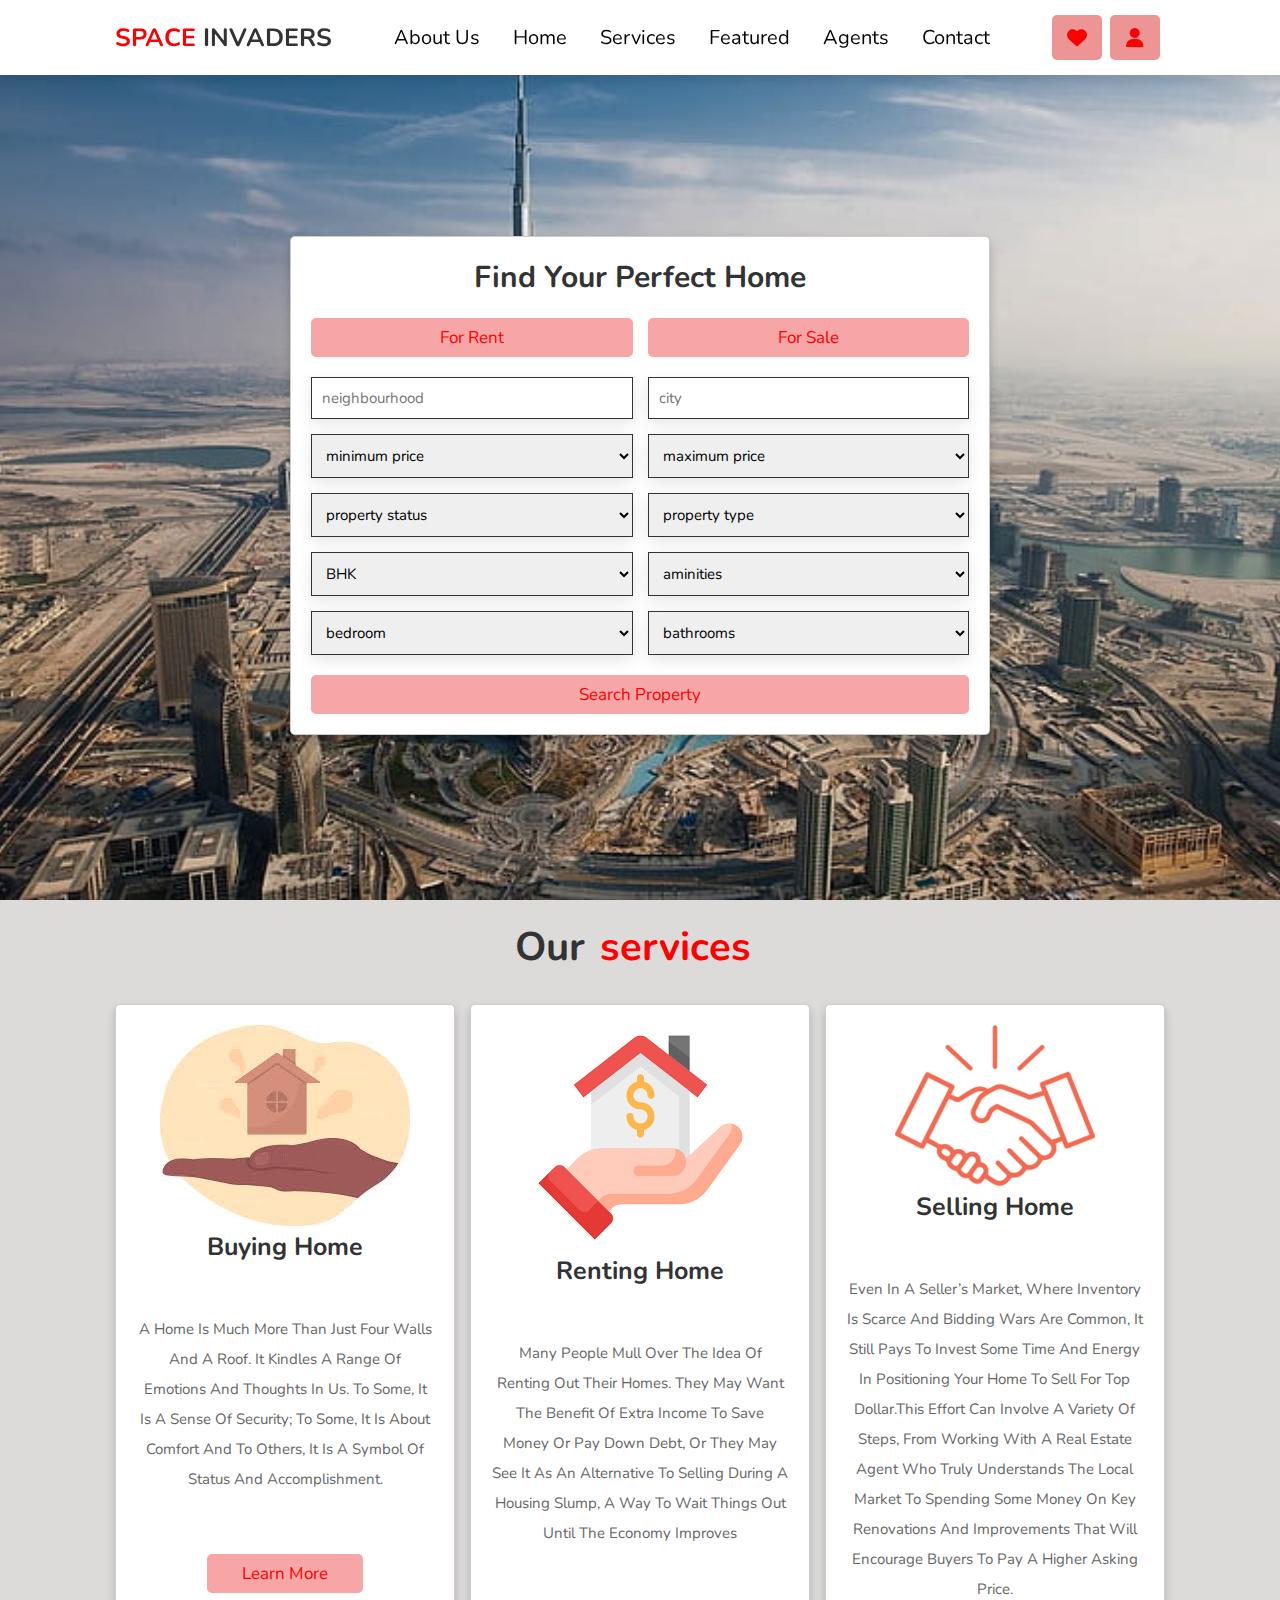
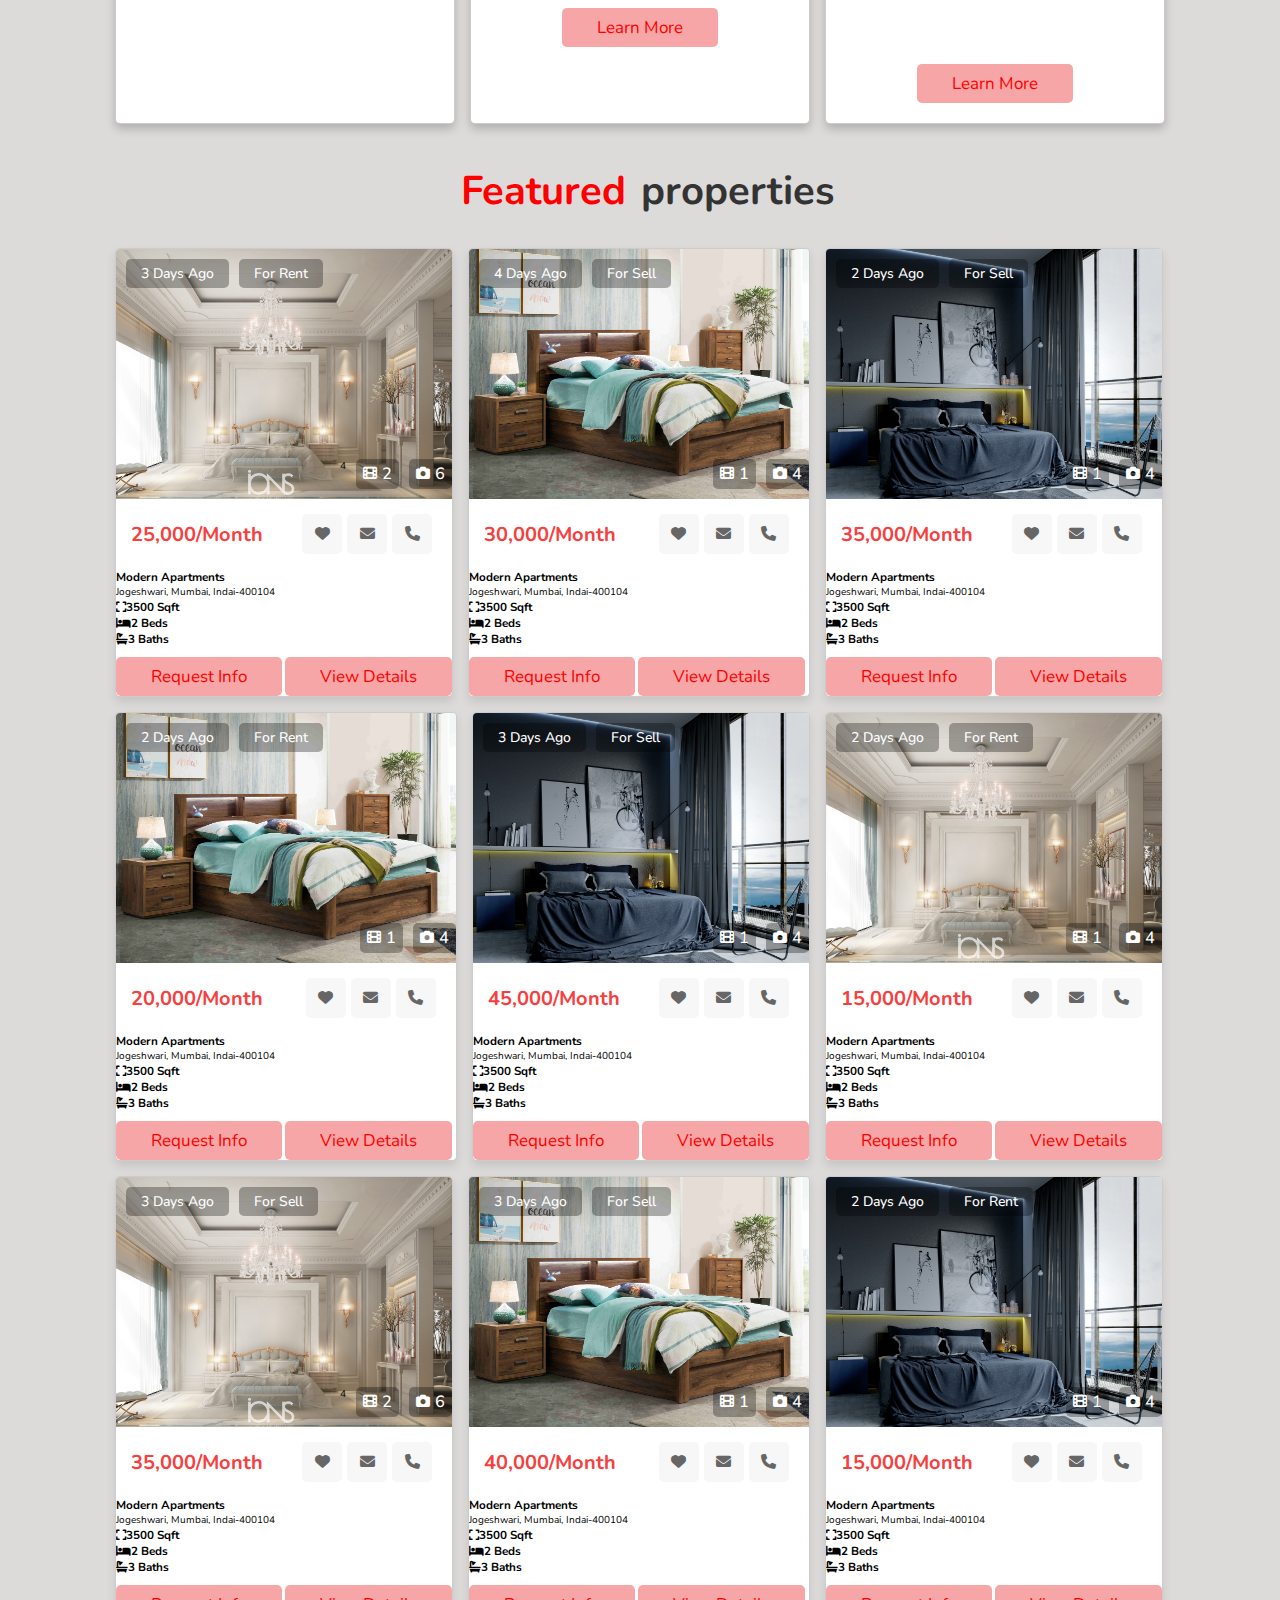
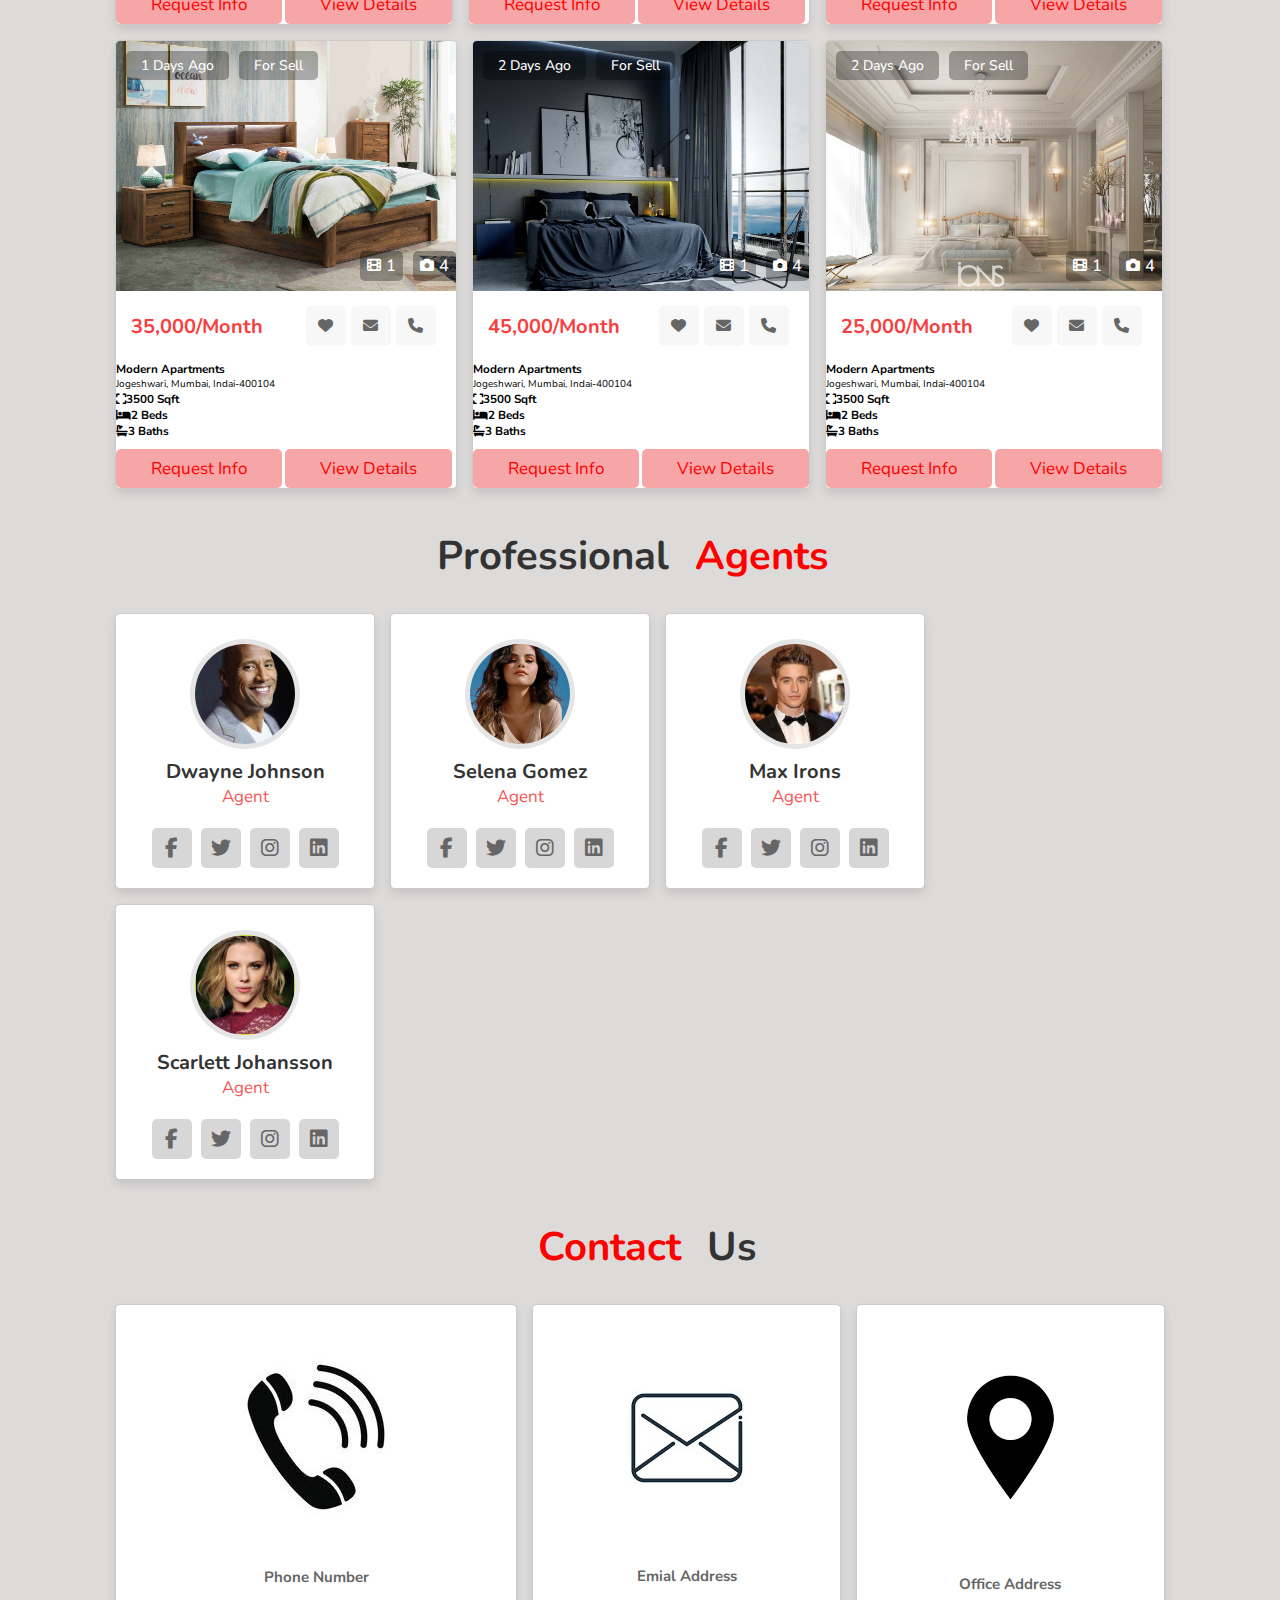
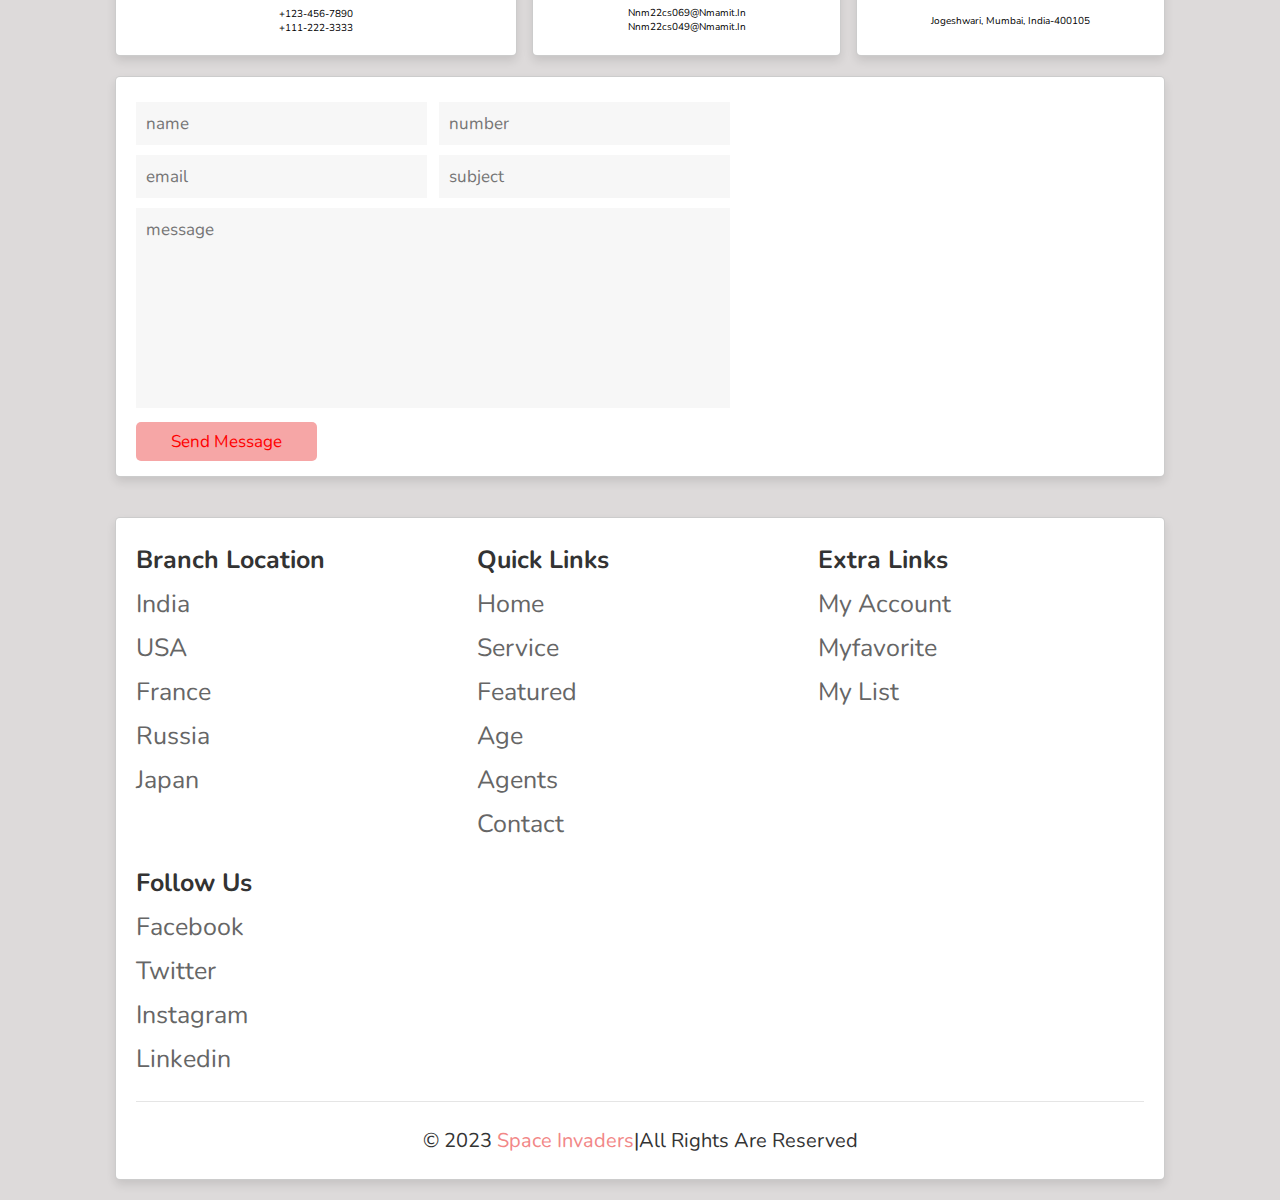
<file: index.html>
<!DOCTYPE html>
<html lang="en">
     <!--header section starts here-->
    <head>
        <meta charset="UTF-8">
        <meta http-equiv="X-UA-Compatible" contents="IE=edge">
        <meta name="viewport" content="width=device-width,initial-scale=1.0">
        <title>complete responsive real estate website design tutorial </title>

        <link rel="stylesheet" href="https://cdnjs.cloudflare.com/ajax/libs/font-awesome/6.4.2/css/all.min.css">
        <link rel="stylesheet" href="styles.css">
    </head>
    <body>
        
        <header>
            <a href="#" class="logo"><span>SPACE</span> INVADERS</a>
            <nav class="navbar">
                <a href="about.html">about us</a>
                <a href="#home">home</a>
                <a href="#services">services</a>
                <a href="#featured">featured</a>
                <a href="#agents">agents</a>
                <a href="#contact">contact</a>
            
                </nav>

            <div class="icons">
                <div id="menu-bars" class="fas fa-bars"></div>
                <a href="#" class="fas fa-heart"></a>
                <a href="#" class="fas fa-user"></a>
            </div>

        </header>
  <!--header section ends here-->

  <!--home section starts here-->

  <section class="home" id="home">

<form action="">

    <h3>find your perfect home</h3>
    <div class="buttons-container">
        <a href="#" class="btn">for rent </a>
        <a href="#" class="btn">for sale </a>
    </div>

    <div class="inputBox">
        <input type="search" name="" placeholder="neighbourhood" id="">
        <input type="search" name="" placeholder="city" id="">
        <select name="" id="">
            <option value="" disabled hidden selected>minimum price</option>
            <option value="$5000" >50000</option>
            <option value="$10000" >100000</option>
            <option value="$15000" >150000</option>
            <option value="$20000" >200000</option>
            <option value="$25000" >250000</option>

        </select>

        <select name="" id="">
            <option value="" disabled hidden selected>maximum price</option>
            <option value="$30000" >300000</option>
            <option value="$35000" >350000</option>
            <option value="$40000" >400000</option>
            <option value="$45000" >450000</option>
            <option value="$50000" >500000</option>

        </select>

        <select name="" id="">
            <option value="" disabled hidden selected>property status</option>
            <option value="Ready To Move" >Ready To Move</option>
            <option value="under construction" >under construction</option>
            <option value="furnished" >furnished</option>
            <option value="semi-furnished" >semi-furnished</option>
            <option value="unfurnished" >unfurnished</option>

        </select>

        <select name="" id="">
            <option value="" disabled hidden selected>property type</option>
            <option value="flat">flat</option>
            <option value="house">house</option>
            <option value="shop">shop</option>
            <option value="warehouse">warehouse</option>
            <option value="land">land</option>

        </select>

        <select name="" id="">
            <option value="" disabled hidden selected>BHK</option>
            <option value="1 BHK">1 BHK</option>
            <option value="2 BHK">2 BHK</option>
            <option value="3 BHK">3 BHK</option>
            <option value="4 BHK">4 BHK</option>
            <option value="5 BHK">5 BHK</option> 

        </select>

        <select name="" id="">
            <option value="" disabled hidden selected>aminities</option>
            <option value="parking space">parking space</option>
            <option value="swimming pool">swimming pool</option>
            <option value="playground">playground</option>
            <option value="security">security</option>
            <option value="all">all</option> 

        </select>

        <select name="" id="">
            <option value="" disabled hidden selected>bedroom</option>
            <option value="1 bedroom">1 bedroom</option>
            <option value="2 bedroom">2 bedroom</option>
            <option value="3 bedroom">3 bedroom</option>
            <option value="4 bedroom">4 bedroom</option>
            <option value="5 bedroom">5 bedroom</option> 

        </select>

        
        <select name="" id="">
            <option value="" disabled hidden selected>bathrooms</option>
            <option value="1 bathroom">1 bathroom</option>
            <option value="2 bathroom">2 bathroom</option>
            <option value="3 bathroom">3 bathroom</option>
            <option value="4 bathroom">4 bathroom</option>
            <option value="5 bathroom">5 bathroom</option> 

        </select>


    </div>

    <input type="submit" value="search property" class="btn">

</form>




  </section>

<!--home section ends here-->

<!--service section starts here-->

<section class="services" id="services">
    
    <h1 class="heading">our<span>services</span></h1>

<div class="box-container">

    <div class="box">
        <img src="2.jpg" alt="">
        <h3>buying home</h3>
        <p>A home is much more than just four walls and a roof. It kindles a range of emotions and thoughts in us. To some,
             it is a sense of security; to some, it is about comfort and to others, it is a symbol of status and 
             accomplishment.</p>
            <a href="#" class="btn">learn more</a>

    </div>

    <div class="box">
        <img src="3.jpg" alt="">
        <h3>renting home</h3>
        <p>Many people mull over the idea of renting out their homes. They may want the benefit of extra income to save 
            money or pay down debt, or they may see it as an alternative to selling during a housing slump, a way 
            to wait things out until the economy improves</p>
            <a href="#" class="btn">learn more</a>
            </div>

            <div class="box">
                <img src="4.jpg" alt="">
                <h3>selling home</h3>
                <p>Even in a seller’s market, where inventory is scarce and bidding wars are common, it still pays to invest 
                    some time and energy in positioning your home to sell for top dollar.This effort can involve a variety of steps,
                     from working with a real estate agent who truly understands the local market to spending some money on
                      key renovations and improvements that will encourage buyers to pay a higher asking price.</p>
                    <a href="#" class="btn">learn more</a>
                    </div>
</div>


</section>


<!--service section ends here-->

<!--featured section starts here-->

<section class="featured" id="featured">

    <h1 class="heading"> <span>featured</span>properties</h1>

    <div class="box-container">

        <div class="box">

            <div class="image-container">
                <img src="5.jpg" alt="">
                <div class="info">
                    <h3>3 days ago</h3>
                    <h3>for rent</h3>
                </div>
    
                <div class="icons">4
                    <a href="#" class="fas fa-film"><h3>2</h3></a>
                    <a href="#" class="fas fa-camera"><h3>6</h3></a>
    
                </div>   
                 </div>
    
                 <div class="content">
                    <div class="price">
                        <h3>25,000/Month</h3>
                        <a href="#" class="fas fa-heart"></a>
                        <a href="#" class="fas fa-envelope"></a>
                        <a href="#" class="fas fa-phone"></a>
                    </div>
                </div>
            
                <div class="locations">
                    <h3>modern apartments</h3>
                    <p>jogeshwari, mumbai, indai-400104</p>
                </div>
                 
                <div class="details">
                    <h3><i class="fas fa-expand"></i>3500 sqft</h3>
                    <h3><i class="fas fa-bed"></i>2 beds</h3>
                    <h3><i class="fas fa-bath"></i>3 baths</h3>
                </div>
                <div class="buttons">
                    <a href="#" class="btn">request info</a>
                    <a href="#" class="btn">view details</a>
                </div>
    
        </div>
    


<div class="box">

    <div class="image-container">
        <img src="8.jpg" alt="">
        <div class="info">
            <h3>4 days ago</h3>
            <h3>for sell</h3>
        </div>

        <div class="icons">
            <a href="#" class="fas fa-film"><h3>1</h3></a>
            <a href="#" class="fas fa-camera"><h3>4</h3></a>

        </div>   
         </div>

         <div class="content">
            <div class="price">
                <h3>30,000/Month</h3>
                <a href="#" class="fas fa-heart"></a>
                <a href="#" class="fas fa-envelope"></a>
                <a href="#" class="fas fa-phone"></a>
            </div>
        </div>
    
        <div class="locations">
            <h3>modern apartments</h3>
            <p>jogeshwari, mumbai, indai-400104</p>
        </div>
         
        <div class="details">
            <h3><i class="fas fa-expand"></i>3500 sqft</h3>
            <h3><i class="fas fa-bed"></i>2 beds</h3>
            <h3><i class="fas fa-bath"></i>3 baths</h3>
        </div>
        <div class="buttons">
            <a href="#" class="btn">request info</a>
            <a href="#" class="btn">view details</a>
        </div>

</div>


<div class="box">

    <div class="image-container">
        <img src="9.jpg" alt="">
        <div class="info">
            <h3>2 days ago</h3>
            <h3>for sell</h3>
        </div>

        <div class="icons">
            <a href="#" class="fas fa-film"><h3>1</h3></a>
            <a href="#" class="fas fa-camera"><h3>4</h3></a>

        </div>   
         </div>

         <div class="content">
            <div class="price">
                <h3>35,000/Month</h3>
                <a href="#" class="fas fa-heart"></a>
                <a href="#" class="fas fa-envelope"></a>
                <a href="#" class="fas fa-phone"></a>
            </div>
        </div>
    
        <div class="locations">
            <h3>modern apartments</h3>
            <p>jogeshwari, mumbai, indai-400104</p>
        </div>
         
        <div class="details">
            <h3><i class="fas fa-expand"></i>3500 sqft</h3>
            <h3><i class="fas fa-bed"></i>2 beds</h3>
            <h3><i class="fas fa-bath"></i>3 baths</h3>
        </div>
        <div class="buttons">
            <a href="#" class="btn">request info</a>
            <a href="#" class="btn">view details</a>
        </div>

</div>



<div class="box">

    <div class="image-container">
        <img src="8.jpg" alt="">
        <div class="info">
            <h3>2 days ago</h3>
            <h3>for rent</h3>
        </div>

        <div class="icons">
            <a href="#" class="fas fa-film"><h3>1</h3></a>
            <a href="#" class="fas fa-camera"><h3>4</h3></a>

        </div>   
         </div>

         <div class="content">
            <div class="price">
                <h3>20,000/Month</h3>
                <a href="#" class="fas fa-heart"></a>
                <a href="#" class="fas fa-envelope"></a>
                <a href="#" class="fas fa-phone"></a>
            </div>
        </div>
    
        <div class="locations">
            <h3>modern apartments</h3>
            <p>jogeshwari, mumbai, indai-400104</p>
        </div>
         
        <div class="details">
            <h3><i class="fas fa-expand"></i>3500 sqft</h3>
            <h3><i class="fas fa-bed"></i>2 beds</h3>
            <h3><i class="fas fa-bath"></i>3 baths</h3>
        </div>
        <div class="buttons">
            <a href="#" class="btn">request info</a>
            <a href="#" class="btn">view details</a>
        </div>

</div>



<div class="box">

    <div class="image-container">
        <img src="9.jpg" alt="">
        <div class="info">
            <h3>3 days ago</h3>
            <h3>for sell</h3>
        </div>

        <div class="icons">
            <a href="#" class="fas fa-film"><h3>1</h3></a>
            <a href="#" class="fas fa-camera"><h3>4</h3></a>

        </div>   
         </div>

         <div class="content">
            <div class="price">
                <h3>45,000/Month</h3>
                <a href="#" class="fas fa-heart"></a>
                <a href="#" class="fas fa-envelope"></a>
                <a href="#" class="fas fa-phone"></a>
            </div>
        </div>
    
        <div class="locations">
            <h3>modern apartments</h3>
            <p>jogeshwari, mumbai, indai-400104</p>
        </div>
         
        <div class="details">
            <h3><i class="fas fa-expand"></i>3500 sqft</h3>
            <h3><i class="fas fa-bed"></i>2 beds</h3>
            <h3><i class="fas fa-bath"></i>3 baths</h3>
        </div>
        <div class="buttons">
            <a href="#" class="btn">request info</a>
            <a href="#" class="btn">view details</a>
        </div>

</div>

<div class="box">

    <div class="image-container">
        <img src="5.jpg" alt="">
        <div class="info">
            <h3>2 days ago</h3>
            <h3>for rent</h3>
        </div>

        <div class="icons">
            <a href="#" class="fas fa-film"><h3>1</h3></a>
            <a href="#" class="fas fa-camera"><h3>4</h3></a>

        </div>   
         </div>

         <div class="content">
            <div class="price">
                <h3>15,000/Month</h3>
                <a href="#" class="fas fa-heart"></a>
                <a href="#" class="fas fa-envelope"></a>
                <a href="#" class="fas fa-phone"></a>
            </div>
        </div>
    
        <div class="locations">
            <h3>modern apartments</h3>
            <p>jogeshwari, mumbai, indai-400104</p>
        </div>
         
        <div class="details">
            <h3><i class="fas fa-expand"></i>3500 sqft</h3>
            <h3><i class="fas fa-bed"></i>2 beds</h3>
            <h3><i class="fas fa-bath"></i>3 baths</h3>
        </div>
        <div class="buttons">
            <a href="#" class="btn">request info</a>
            <a href="#" class="btn">view details</a>
        </div>

</div>

<div class="box">

    <div class="image-container">
        <img src="5.jpg" alt="">
        <div class="info">
            <h3>3 days ago</h3>
            <h3>for sell</h3>
        </div>

        <div class="icons">4
            <a href="#" class="fas fa-film"><h3>2</h3></a>
            <a href="#" class="fas fa-camera"><h3>6</h3></a>

        </div>   
         </div>

         <div class="content">
            <div class="price">
                <h3>35,000/Month</h3>
                <a href="#" class="fas fa-heart"></a>
                <a href="#" class="fas fa-envelope"></a>
                <a href="#" class="fas fa-phone"></a>
            </div>
        </div>
    
        <div class="locations">
            <h3>modern apartments</h3>
            <p>jogeshwari, mumbai, indai-400104</p>
        </div>
         
        <div class="details">
            <h3><i class="fas fa-expand"></i>3500 sqft</h3>
            <h3><i class="fas fa-bed"></i>2 beds</h3>
            <h3><i class="fas fa-bath"></i>3 baths</h3>
        </div>
        <div class="buttons">
            <a href="#" class="btn">request info</a>
            <a href="#" class="btn">view details</a>
        </div>

</div>



<div class="box">

<div class="image-container">
<img src="8.jpg" alt="">
<div class="info">
    <h3>3 days ago</h3>
    <h3>for sell</h3>
</div>

<div class="icons">
    <a href="#" class="fas fa-film"><h3>1</h3></a>
    <a href="#" class="fas fa-camera"><h3>4</h3></a>

</div>   
 </div>

 <div class="content">
    <div class="price">
        <h3>40,000/Month</h3>
        <a href="#" class="fas fa-heart"></a>
        <a href="#" class="fas fa-envelope"></a>
        <a href="#" class="fas fa-phone"></a>
    </div>
</div>

<div class="locations">
    <h3>modern apartments</h3>
    <p>jogeshwari, mumbai, indai-400104</p>
</div>
 
<div class="details">
    <h3><i class="fas fa-expand"></i>3500 sqft</h3>
    <h3><i class="fas fa-bed"></i>2 beds</h3>
    <h3><i class="fas fa-bath"></i>3 baths</h3>
</div>
<div class="buttons">
    <a href="#" class="btn">request info</a>
    <a href="#" class="btn">view details</a>
</div>

</div>


<div class="box">

<div class="image-container">
<img src="9.jpg" alt="">
<div class="info">
    <h3>2 days ago</h3>
    <h3>for rent</h3>
</div>

<div class="icons">
    <a href="#" class="fas fa-film"><h3>1</h3></a>
    <a href="#" class="fas fa-camera"><h3>4</h3></a>

</div>   
 </div>

 <div class="content">
    <div class="price">
        <h3>15,000/Month</h3>
        <a href="#" class="fas fa-heart"></a>
        <a href="#" class="fas fa-envelope"></a>
        <a href="#" class="fas fa-phone"></a>
    </div>
</div>

<div class="locations">
    <h3>modern apartments</h3>
    <p>jogeshwari, mumbai, indai-400104</p>
</div>
 
<div class="details">
    <h3><i class="fas fa-expand"></i>3500 sqft</h3>
    <h3><i class="fas fa-bed"></i>2 beds</h3>
    <h3><i class="fas fa-bath"></i>3 baths</h3>
</div>
<div class="buttons">
    <a href="#" class="btn">request info</a>
    <a href="#" class="btn">view details</a>
</div>

</div>



<div class="box">

<div class="image-container">
<img src="8.jpg" alt="">
<div class="info">
    <h3>1 days ago</h3>
    <h3>for sell</h3>
</div>

<div class="icons">
    <a href="#" class="fas fa-film"><h3> 1 </h3></a>
    <a href="#" class="fas fa-camera"><h3> 4 </h3></a>

</div>   
 </div>

 <div class="content">
    <div class="price">
        <h3>35,000/Month</h3>
        <a href="#" class="fas fa-heart"></a>
        <a href="#" class="fas fa-envelope"></a>
        <a href="#" class="fas fa-phone"></a>
    </div>
</div>

<div class="locations">
    <h3>modern apartments</h3>
    <p>jogeshwari, mumbai, indai-400104</p>
</div>
 
<div class="details">
    <h3><i class="fas fa-expand"></i>3500 sqft</h3>
    <h3><i class="fas fa-bed"></i>2 beds</h3>
    <h3><i class="fas fa-bath"></i>3 baths</h3>
</div>
<div class="buttons">
    <a href="#" class="btn">request info</a>
    <a href="#" class="btn">view details</a>
</div>

</div>



<div class="box">

<div class="image-container">
<img src="9.jpg" alt="">
<div class="info">
    <h3>2 days ago</h3>
    <h3>for sell</h3>
</div>

<div class="icons">
    <a href="#" class="fas fa-film"><h3>1</h3></a>
    <a href="#" class="fas fa-camera"><h3>4</h3></a>

</div>   
 </div>

 <div class="content">
    <div class="price">
        <h3>45,000/Month</h3>
        <a href="#" class="fas fa-heart"></a>
        <a href="#" class="fas fa-envelope"></a>
        <a href="#" class="fas fa-phone"></a>
    </div>
</div>

<div class="locations">
    <h3>modern apartments</h3>
    <p>jogeshwari, mumbai, indai-400104</p>
</div>
 
<div class="details">
    <h3><i class="fas fa-expand"></i>3500 sqft</h3>
    <h3><i class="fas fa-bed"></i>2 beds</h3>
    <h3><i class="fas fa-bath"></i>3 baths</h3>
</div>
<div class="buttons">
    <a href="#" class="btn">request info</a>
    <a href="#" class="btn">view details</a>
</div>

</div>

<div class="box">

<div class="image-container">
<img src="5.jpg" alt="">
<div class="info">
    <h3>2 days ago</h3>
    <h3>for sell</h3>
</div>

<div class="icons">
    <a href="#" class="fas fa-film"><h3>1</h3></a>
    <a href="#" class="fas fa-camera"><h3>4</h3></a>

</div>   
 </div>

 <div class="content">
    <div class="price">
        <h3>25,000/Month</h3>
        <a href="#" class="fas fa-heart"></a>
        <a href="#" class="fas fa-envelope"></a>
        <a href="#" class="fas fa-phone"></a>
    </div>
</div>

<div class="locations">
    <h3>modern apartments</h3>
    <p>jogeshwari, mumbai, indai-400104</p>
</div>
 
<div class="details">
    <h3><i class="fas fa-expand"></i>3500 sqft</h3>
    <h3><i class="fas fa-bed"></i>2 beds</h3>
    <h3><i class="fas fa-bath"></i>3 baths</h3>
</div>
<div class="buttons">
    <a href="#" class="btn">request info</a>
    <a href="#" class="btn">view details</a>
</div>

</div>

</div>


</section>

<!--featured section ends here-->

<!--agents section starts-->

<section class="agents" id="agents">
     
       <h1 class="heading">professional <span>agents</span> </h1>
       <div class="box-container">

            <div class="box">
                
                <img src="11.jpg" alt="">
                <h3>Dwayne Johnson</h3>
                <span>agent</span>
                <div class="share">
                        <a href="#" class="fab fa-facebook-f"></a>
                        <a href="#" class="fab fa-twitter"></a>
                        <a href="#" class="fab fa-instagram"></a>
                        <a href="#" class="fab fa-linkedin"></a>
                </div>
            </div>

            <div class="box">
                
                <img src="12.jpg" alt="">
                <h3>Selena Gomez</h3>
                <span>agent</span>
                <div class="share">
                        <a href="#" class="fab fa-facebook-f"></a>
                        <a href="#" class="fab fa-twitter"></a>
                        <a href="#" class="fab fa-instagram"></a>
                        <a href="#" class="fab fa-linkedin"></a>
                </div>
            </div>

            <div class="box">
             
                <img src="13.jpg" alt="">
                <h3>Max Irons</h3>
                <span>agent</span>
                <div class="share">
                        <a href="#" class="fab fa-facebook-f"></a>
                        <a href="#" class="fab fa-twitter"></a>
                        <a href="#" class="fab fa-instagram"></a>
                        <a href="#" class="fab fa-linkedin"></a>
                </div>
            </div>

            <div class="box">
               
                <img src="14.jpg" alt="">
                <h3>Scarlett Johansson</h3>
                <span>agent</span>
                <div class="share">
                        <a href="#" class="fab fa-facebook-f"></a>
                        <a href="#" class="fab fa-twitter"></a>
                        <a href="#" class="fab fa-instagram"></a>
                        <a href="#" class="fab fa-linkedin"></a>
                </div>
            </div>

       </div>
</section> 

<!--agents section starts-->

<!--contact section starts here-->

<section class="contact" id="contact">
    <h1 class="heading"><span>contact</span> us </h1>
    
    <div class="icons-container">

        <div class="icons">
            <img src="15.jpg" alt="">
            <h3>phone number</h3>
            <p>+123-456-7890</p>
            <p>+111-222-3333</p>

        </div>

        <div class="icons">
            <img src="16.jpg" alt="">
            <h3>emial address</h3>
            <p>nnm22cs069@nmamit.in</p>
            <p>nnm22cs049@nmamit.in</p>

        </div>

        <div class="icons">
            <img src="17.jpg" alt="">
            <h3>office address</h3>
            <p>jogeshwari, mumbai, india-400105</p>
            

        </div>
    </div>

   
        <div class="row">
            <form action="">
                <div class="inputBox">
                    <input type="text" placeholder="name">
                    <input type="number" placeholder="number">
                </div>
                <div class="inputBox">
                    <input type="email" placeholder="email">
                    <input type="text" placeholder="subject">

                </div>
                <textarea name="" placeholder="message" id="" cols="30" rows="10"></textarea>
                    <input type="submit" value="send message" class="btn">
               
            </form>
            <iframe class="map" src="https://www.google.com/maps/embed?pb=!1m18!1m12!1m3!1d15076.89592813823!2d72.83042474712279!3d19.14167048465113!2m3!1f0!2f0!3f0!3m2!1i1024!2i768!4f13.1!3m3!1m2!1s0x3be7b63aceef0c69%3A0x2aa80cf2287dfa3b!2sJogeshwari%20West%2C%20Mumbai%2C%20Maharashtra%20400047!5e0!3m2!1sen!2sin!4v1697214918087!5m2!1sen!2sin" allowfullscreen="" loading="lazy"></iframe>
        </div>
    
</section>

<!--contact section ends here-->

<!--footer section starts here-->

<section class="footer">
    <div class="footer-container">
        <div class="box-container">
            <div class="box">
                <h3>branch location</h3>
                <a href="#">india</a>
                <a href="#">USA</a>
                <a href="#">France</a>
                <a href="#">Russia</a>
                <a href="#">Japan</a>
                
            </div>

            <div class="box">
                <h3>quick links</h3>
                <a href="#">home</a>
                <a href="#">service</a>
                <a href="#">featured</a>
                <a href="#">age</a>
                <a href="#">agents</a>
                <a href="#">contact</a>
                
                
            </div>
            <div class="box">
                <h3>extra links</h3>
                <a href="#">my account</a>
                <a href="#">myfavorite</a>
                <a href="#">my list</a>
                
            </div>
            <div class="box">
                <h3>follow us</h3>
                <a href="#">facebook</a>
                <a href="#">twitter</a>
                <a href="#">instagram</a>
                <a href="#">linkedin</a>
                
            </div>
        </div>

        <div class="credit">&copy 2023 <span>Space Invaders</span>|all rights are reserved</div>
    </div>
</section>

<!--footer section ends here-->



<!--script code starts here-->
<script>

    let menu = document.querySelector('#menu-bars');
    let navbar = document.querySelector('.navbar');
    
    menu.onclick = () =>{
        navbar.classList.toggle('active');
        menu.classList.toggle('fa-times');
    }
    
    window.onscroll = () =>{
        navbar.classList.remove('active');
        menu.classList.remove('fa-times');
    }
    
    </script>

    </body>

</html>
</file>
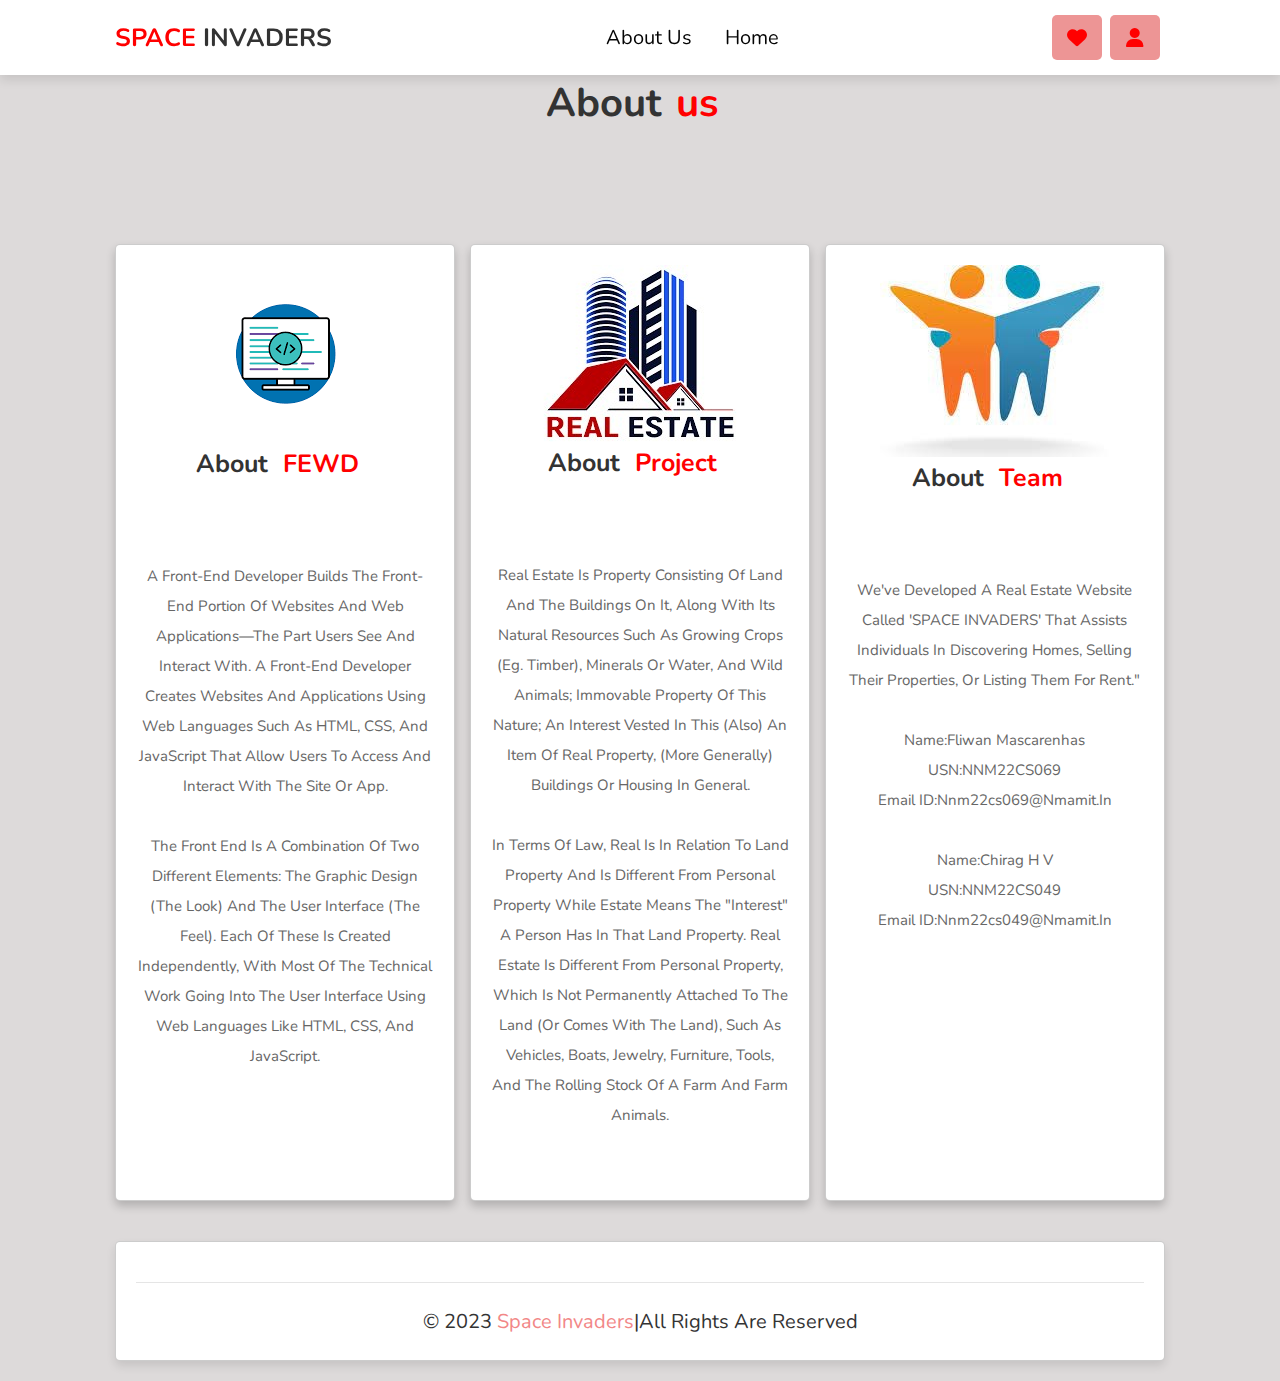
<file: about.html>
<!DOCTYPE html>
<html lang="en">
     <!--header section starts here-->
    <head>
        <meta charset="UTF-8">
        <meta http-equiv="X-UA-Compatible" contents="IE=edge">
        <meta name="viewport" content="width=device-width,initial-scale=1.0">
        <title>complete responsive real estate website design tutorial </title>

        <link rel="stylesheet" href="https://cdnjs.cloudflare.com/ajax/libs/font-awesome/6.4.2/css/all.min.css">
        <link rel="stylesheet" href="styles2.css">
    </head>
    <body>
        
        <header>
            <a href="#" class="logo"><span>SPACE</span> INVADERS</a>
            <nav class="navbar">
                <a href="#about">about us</a>
                <a href="index.html">home</a>
                
                
                </nav>

            <div class="icons">
                <div id="menu-bars" class="fas fa-bars"></div>
                <a href="#" class="fas fa-heart"></a>
                <a href="#" class="fas fa-user"></a>
            </div>

        </header>

        
            <!--home section ends here-->
            
            <!--service section starts here-->
            
            <section class="services" id="services">
                <pre>
                    <pre>
                        <pre>
                
                <h1 class="heading">about<span>us</span></h1>
               </pre>
               </pre>
            </pre>
            
            <div class="box-container">
            
                <div class="box">
                    <img src="18.jpg" alt="">
                    <h3 class="heading">About<span>FEWD</span></h3>
                    <p>A front-end developer builds the front-end portion of websites and web applications—the part users see and interact with.
                         A front-end developer creates websites and applications using web languages such as HTML, CSS, and JavaScript that allow 
                         users to access and interact with the site or app.<br><br>
                         the front end is a combination of two different elements: the graphic design (the look) and the user interface (the feel).
                            Each of these is created independently, with most of the technical work going into the user interface using web languages 
                            like HTML, CSS, and JavaScript.
                         </p>
                        
            
                </div>
            
                <div class="box">
                    <img src="19.jpg" alt="">
                    <h3 class="heading">About<span>Project</span></h3>
                    <p>Real estate is property consisting of land and the buildings on it, along with its natural resources such as growing crops
                         (eg. timber), minerals or water, and wild animals; immovable property of this nature; an interest vested in this (also) an item 
                         of real property, (more generally) buildings or housing in general.<br><br>
                         In terms of law, real is in relation to land property and
                          is different from personal property while estate means the "interest" a person has in that land property.

                        Real estate is different from personal property, which is not permanently attached to the land (or comes with the land), such as
                         vehicles, boats, jewelry, furniture, tools, and the rolling stock of a farm and farm animals.</p>
                        
                       
                        </div>
            
                        <div class="box">
                            <img src="20.jpg" alt="">
                            <h3 class="heading">About<span>Team</span></h3>
                            <p>We've developed a real estate website called 'SPACE INVADERS' that assists individuals in discovering homes, selling their 
                                properties, or listing them for rent."<br><br>
                            Name:Fliwan Mascarenhas<br>
                            USN:NNM22CS069<BR>
                            Email ID:nnm22cs069@nmamit.in<br><br>
                            Name:Chirag H V<br>
                            USN:NNM22CS049<BR>
                            Email ID:nnm22cs049@nmamit.in</p>
                              
                                </div>
            </div>
            
            
            </section>
        
            <section class="footer">
                <div class="footer-container">
                    <div class="credit">&copy 2023 <span>Space Invaders</span>|all rights are reserved</div>
                </div>
            </section>
            <script>

                let menu = document.querySelector('#menu-bars');
                let navbar = document.querySelector('.navbar');
                
                menu.onclick = () =>{
                    navbar.classList.toggle('active');
                    menu.classList.toggle('fa-times');
                }
                
                window.onscroll = () =>{
                    navbar.classList.remove('active');
                    menu.classList.remove('fa-times');
                }
                
                </script>
            
            </body>
            </html>
</file>
<file: styles.css>
@import url('https://fonts.googleapis.com/css2?family=Nunito:wght@200;300;400;600;700&display=swap');

*{
    font-family: 'Nunito', sans-serif;
    margin:0;
    padding:0;
    box-sizing:border-box;
    outline:none;
    border:none;
    text-decoration:none;
    text-transform:capitalize;
}

html{
    font-size:62.5%;
    overflow-x:hidden;
    scroll-behavior:smooth;
    scroll-padding-top:7rem;
}

body{
    background-color:#dddada;
}

section{
    padding:2rem 9%;
}

.btn{
    margin-top:1rem;
    display:inline-block;
    padding: .8rem 3.5rem;
    border-radius: .5rem;
    font-size:1.7rem ;
    color:red;
    background:rgb(246, 166, 166);
    cursor:pointer;
    text-align: center;
}

.btn:hover{
    background:red;
    color:white;

}

.heading{
    text-align: center;
    color: #333;
    font-size: 4rem;
    padding-bottom: 3rem;
}

.heading span{
    color: red;
    border-radius: .5rem;
    padding: .2rem 1.5rem;
}

header{
 position:fixed;
    top:0;
    left:0;
    right:0;
    z-index:1000;
    background:#fff;
    padding:1.5rem 9%;
    box-shadow:0 .5rem 1rem rgba(0,0,0,.1);
    display:flex;
    align-items:center;
    justify-content:space-between;

}

header .logo{
font-weight: bolder;
font-size:2.5rem;
color:#333;

}

header .logo span{
    color:red;

}

header .navbar a{
    color:#040404;
    font-size:2rem;
    padding:0 1.5rem;

}

header .navbar a:hover{
    color:red;

}

header .icons #menu-bars,
header .icons a{
    height:4.5rem;
    line-height:4.5rem;
    width:5rem;
    font-size: 2rem;
    margin-right: .5rem;
    border-radius: .5rem;
    color:red;
    background:rgb(237, 149, 149);
    text-align: center;
    
}
header .icons #menu-bars:hover,
header .icons a:hover{
   background-color:red;
   color:#fff;;
}

header .icons #menu-bars{
    display:none;
}

.home{
    min-height:100vh;
    background:url(1.jpg) no-repeat;
    background-size: cover;
    background-position: center;
    background-attachment: fixed ;
    display: flex;
    align-items: center;
    justify-content: center;
}

.home form{
    margin-top: 7rem;
    background: #fff;
    border-radius: .5rem;
    box-shadow:0 .5rem 1rem rgba(0,0,0,.2);
    border:.1rem solid rgba(0,0,0,.2);
    width:70rem;
    padding: 2rem;
}

.home form h3{
text-align: center; 
color: #333;
font-size: 3rem;
}

.home form .buttons-container{
    display:flex ;
    gap:1.5rem;
} 

.home form .buttons-container .btn{
    flex:1;
   
}

.home form .inputBox{
    display:flex;
    flex-wrap:wrap;
    gap:1.5rem;
    margin-top:2rem;
}

.home form .inputBox input,
.home form .inputBox select{
    flex:1 1 25rem;
    border:.1rem solid #333;
    box-shadow:0 .5rem 1.5rem rgba(0,0,0,.1);
    font-size: 1.5rem;
    padding: 1rem;
    text-transform: none;
}

.home form .btn{
    width:100%;
    margin-top: 2rem;
}

.services .box-container{
    display:flex;
    flex-wrap:wrap;
    gap:1.5rem;
    
}

.services .box-container .box{
    flex: 1 1 30rem;
    border-radius:.5rem ;
    background: #fff;
    box-shadow: 0 .5rem 1rem rgba(0,0,0,.2);
    border:.1rem solid rgba(0,0,0,.2);
    text-align: center;
    padding: 2rem;
}

.services .box-container .box h3{
    font-size: 2.5rem;
    color:#333
}

.services .box-container .box p{
    font-size: 1.5rem;
    color:#666;
    padding: 5rem 0;
    line-height: 2;
}

.featured .box-container{
    display:flex;
    flex-wrap: wrap;
    gap: 1.5rem;
}

.featured .box-container .box{
    border:.1rem solid rgba(0,0,0,.2);
    box-shadow:0 .5rem 1rem rgba(0,0,0,.1);
    border-radius: .5rem ;
    overflow:hidden;
    background:#fff;
   

}


.featured .box-container .box .image-container{
    overflow:hidden;
    position: relative;
    width:100%;
    height: 25rem;
    flex:1 1 30rem;

}

.featured .box-container .box .image-container img{
    width:100%;
    height: 100%;
    object-fit: cover;
    transition:  .2s linear;
}


.featured .box-container .box:hover .image-container img{

    transform: scale(1.1);
    }

    .featured .box-container .box .image-container .info{
        position: absolute;
        top:1rem;
        left:0;
        display:flex;
    }

    .featured .box-container .box .image-container .info h3{
        font-weight: 500;
        font-size:1.4rem;
        color:#fff;
        background: rgba(0,0,0,.3);
        border-radius: .5rem;
        padding:.5rem 1.5rem;
        margin-left: 1rem;
    
    }

    .featured .box-container .box .image-container .icons{
        position:absolute;
        bottom:1rem;
        right:0;
        display:flex;
    }

    .featured .box-container .box .image-container .icons a{
        font-size: 1.4rem;
        color:#fff;
        display:flex;
        border-radius:.5rem;
        background:rgba(0,0,0,.3) ;
        margin-left: 1rem;
        padding:.7rem;

    }

    .featured .box-container .box .image-container .icons a h3{
        font-weight:500;
        padding-left: .5rem ;
    }
    
    .featured .box-container .box .image-container .icons a:hover{
        background: rgb(243, 76, 76);
    }
    
    .featured .box-container .box .content{
        padding: 1.5rem;

    }
    
    .featured .box-container .box .content .price{
        display:flex;
        align-items:center;

    }
    
    .featured .box-container .box .content .price h3{
        color:rgb(247, 63, 63);
        font-size:2rem;
        margin-right:auto;

    }

    .featured .box-container .box .content .price a{
        color:#666;
        font-size:1.5rem;
        margin-right:.5rem;
        border-radius: .5rem;
        height:4rem;
        width:4rem;
        line-height:4rem;
        text-align: center;
        background:#f7f7f7;
    }

    .featured .box-container .box .content .price a:hover{
         background:rgb(248, 42, 42);
         color:#fff;
    }

    .featured .box-container .box .content .location{
        padding:1rem 0;
    }

    .featured .box-container .box .content .location h3{
        font-size:2.5rem;
        color:#333;
    }

    .featured .box-container .box .content .location p{
        font-size:1.5rem;
        color:#666;
        line-height: 1.5;
        padding-top:.5rem;

    }

    .featured .box-container .box .content .details{
        padding: .5rem 0;
        display:flex;
    }
    .featured .box-container .box .content .details h3{
        flex:1;
        padding:1rem;
        border:.1rem solid rgba(0,0,0,.1);
        color:#999;
        font-size: 1.3rem;

    }

    .featured .box-container .box .content .details h3 i{
        color:#333;
        padding-left:.5rem;

    }

    .featured .box-container .box .content .buttons{
        display:flex;
        gap:1rem;
    }

    .featured .box-container .box .content .buttons .btn{
        flex:1;
        font-size:1.5rem;
        
    }

    .agents .box-container{
        display:flex;
        flex-wrap: wrap;
        gap:1.5rem;

    }

     .agents .box-container .box{
        background:#fff;
        text-align: center;
        border:.1rem solid rgba(0,0,0,.2);
        box-shadow:0 .5rem 1rem rgba(0,0,0,.1);
        border-radius: .5rem;
        padding:2rem ;
        position:relative;
        width:26rem;
     }

     .agents .box-container .box .fa-envelope{
        position:relative;
        top:1.8rem;
        left:2rem;
        color:#333;
        font-size:2rem;

     }

     .agents .box-container .box .fa-envelope :hover{
        color:rgb(238, 91, 91);

     }

     
     .agents .box-container .box .fa-phone{
        position:relative;
        top:1.8rem;
        right:2rem;
        color:#333;
        font-size:2rem;

     }

     .agents .box-container .box .fa-phone :hover{
        color:rgb(238, 91, 91);
        
     }

     .agents .box-container .box img{
        border-radius: 50%;
        box-shadow:0 0 0 .5rem rgba(0,0,0,.1);
        object-fit: cover;
        height:10rem;
        width:10rem;
        margin:1rem 0;
     }

     .agents .box-container .box h3{
        font-size: 2rem;
        color:#333;

     }

     .agents .box-container .box span{
        font-size: 1.7rem;
        color:rgb(244, 88, 88);
        
     }

     .agents .box-container .box  .share{
        padding-top: 2rem;
     }

     .agents .box-container .box  .share a{
        margin: 0 .3rem;
        height: 4rem;
        width: 4rem;
        line-height: 4rem;
        background: #d8d7d7;
        color:#666;
        border-radius:.5rem;
        font-size:2rem;

    }

    .agents .box-container .box  .share a:hover{
        background: rgb(239, 91, 91);
        color:#fff;


    }

    .contact .icons-container{
        display:flex;
        flex-wrap:wrap;
        gap:1.5rem;
        padding-bottom:2rem;
    }

    .contact .icons-container .icons{
        flex:1 1 25rem;
        background:#fff;
        padding:2rem;
        border:.1rem solid rgba(0,0,0,.2);
        border-radius: .5rem;
        box-shadow:0 .5rem 1rem rgba(0,0,0,.1);
        text-align: center;

    }

    .contact .icon-container .icons img{
        height:6rem;
    }

    .contact .icons-container .icons h3{
       font-size: 2.5rem;
       color:#333;
       padding:1rem 0;
    }
    
    .contact .icons-container .icons h3{
        font-size:1.5rem;
        color:#666;
        padding:2rem 0;
     }
     
     .contact .row{
        background: #fff;
        border:.1rem solid rgba(0,0,0,.2);
        box-shadow:0 .5rem 1rem rgba(0,0,0,.1);
        border-radius: .5rem;
        display:flex;
        flex-wrap: wrap-reverse;
        padding: 1rem;
     }

     .contact .row form{
        flex:1 1 50rem;
        padding: .5rem 1rem;
     }

     
     .contact .row .map{
        flex:1 1 30rem;
        width:100%;
        padding: 1rem;
     }

     .contact .row form .inputBox{
        display:flex;
        flex-wrap:wrap;
        justify-content:space-between;
     }
 
     .contact .row form textarea, 
     .contact .row form .inputBox input{
        margin-top: 1rem;
        padding: 1rem;
        font-size: 1.7rem;
        color:#333;
        background:#f7f7f7;
        text-transform: none;
        width: 49%;
     }
    
     .contact .row form textarea{
        width: 100%;
        height: 20rem;
        resize: none;
     }

     .contact .row form textarea:focus, 
     .contact .row form .inputBox input:focus{
        background-color: rgb(251, 202, 202);

     }

     .footer .footer-container{
        background: #fff;
        border: .1rem solid rgba(0,0,0,.2);
        border-radius: .5rem;
        box-shadow: 0 .5rem 1rem rgba(0,0,0,.1);
        padding: 2rem;
     }

     .footer .footer-container .box-container{
        display: flex;
        flex-wrap: wrap;
        gap:1.5rem;


     }

     .footer .footer-container .box-container .box{
        flex:1 1 25rem;
     }

     .footer .footer-container .box-container .box h3{
        font-size:2.5rem;
        color:#333;
        padding: .5rem 0;
     }

     .footer .footer-container .box-container .box a{
        display: block;
        font-size: 2.5rem;
        color: #666;
        padding: .5rem 0;
     }

     .footer .footer-container .box-container .box a:hover{
        color: rgb(247, 139, 139);
        text-decoration: underline;
     }

     .footer .footer-container .credit{
        margin-top: 2rem;
        padding: .5rem;
        padding-top: 2.5rem;
        font-size: 2rem;
        text-align: center;
        color:#333;
        border-top: .1rem solid rgba(0,0,0,.1);
     }

     .footer .footer-container .credit span{
        color: rgb(242, 135, 135);

     }

    














@media (max-width:991px){

    html{
        font-size:55%
}

header{
    padding:1.5rem 1rem;
}

section{
    padding:1.5rem;
}




}
@media (max-width:768px){

header .icons #menu-bars
    {
    display:inline-block;
}

header .navbar{
    position:absolute;
    left:0; right:0; top:100%;
    background:#f7f7f7;
    border-top: .1rem solid #333;
    border-bottom: .1rem solid #333;
    transition: .2s linear;
    clip-path:polygon(0 0, 100% 0, 100% 0, 0 0);
}

header .navbar.active{
    clip-path: polygon(0 0, 100% 0, 100% 100%, 0% 100%);
}

header .navbar a{
    display:block;
    padding:1.5rem;
    margin:1.5rem;
    background:#fff;
    border:.1rem  solid #333;
    box-shadow:0 .5rem 1rem rgba(0,0,0,.1);
    border-radius: .5rem;
}
}

@media (max-width:450px){

    html{
        font-size:50%
}

.contact .row form .inputBox input{
    width: 100%;
}
}
</file>
<file: styles2.css>
@import url('https://fonts.googleapis.com/css2?family=Nunito:wght@200;300;400;600;700&display=swap');

*{
    font-family: 'Nunito', sans-serif;
    margin:0;
    padding:0;
    box-sizing:border-box;
    outline:none;
    border:none;
    text-decoration:none;
    text-transform:capitalize;
}

html{
    font-size:62.5%;
    overflow-x:hidden;
    scroll-behavior:smooth;
    scroll-padding-top:7rem;
}

body{
    background-color:#dddada;
}

section{
    padding:2rem 9%;
}

.btn{
    margin-top:1rem;
    display:inline-block;
    padding: .8rem 3.5rem;
    border-radius: .5rem;
    font-size:1.7rem ;
    color:red;
    background:rgb(246, 166, 166);
    cursor:pointer;
    text-align: center;
}

.btn:hover{
    background:red;
    color:white;

}

.heading{
    text-align: center;
    color: #333;
    font-size: 4rem;
    padding-bottom: 3rem;
}

.heading span{
    color: red;
    border-radius: .5rem;
    padding: .2rem 1.5rem;
}

header{
 position:fixed;
    top:0;
    left:0;
    right:0;
    z-index:1000;
    background:#fff;
    padding:1.5rem 9%;
    box-shadow:0 .5rem 1rem rgba(0,0,0,.1);
    display:flex;
    align-items:center;
    justify-content:space-between;

}

header .logo{
font-weight: bolder;
font-size:2.5rem;
color:#333;

}

header .logo span{
    color:red;

}

header .navbar a{
    color:#040404;
    font-size:2rem;
    padding:0 1.5rem;

}

header .navbar a:hover{
    color:red;

}

header .icons #menu-bars,
header .icons a{
    height:4.5rem;
    line-height:4.5rem;
    width:5rem;
    font-size: 2rem;
    margin-right: .5rem;
    border-radius: .5rem;
    color:red;
    background:rgb(237, 149, 149);
    text-align: center;
    
}
header .icons #menu-bars:hover,
header .icons a:hover{
   background-color:red;
   color:#fff;;
}

header .icons #menu-bars{
    display:none;
}

.home{
    min-height:100vh;
    background:url(1.jpg) no-repeat;
    background-size: cover;
    background-position: center;
    background-attachment: fixed ;
    display: flex;
    align-items: center;
    justify-content: center;
}

.home form{
    margin-top: 7rem;
    background: #fff;
    border-radius: .5rem;
    box-shadow:0 .5rem 1rem rgba(0,0,0,.2);
    border:.1rem solid rgba(0,0,0,.2);
    width:70rem;
    padding: 2rem;
}

.home form h3{
text-align: center; 
color: #333;
font-size: 3rem;
}

.home form .buttons-container{
    display:flex ;
    gap:1.5rem;
} 

.home form .buttons-container .btn{
    flex:1;
   
}

.home form .inputBox{
    display:flex;
    flex-wrap:wrap;
    gap:1.5rem;
    margin-top:2rem;
}

.home form .inputBox input,
.home form .inputBox select{
    flex:1 1 25rem;
    border:.1rem solid #333;
    box-shadow:0 .5rem 1.5rem rgba(0,0,0,.1);
    font-size: 1.5rem;
    padding: 1rem;
    text-transform: none;
}

.home form .btn{
    width:100%;
    margin-top: 2rem;
}

.services .box-container{
    display:flex;
    flex-wrap:wrap;
    gap:1.5rem;
    
}

.services .box-container .box{
    flex: 1 1 30rem;
    border-radius:.5rem ;
    background: #fff;
    box-shadow: 0 .5rem 1rem rgba(0,0,0,.2);
    border:.1rem solid rgba(0,0,0,.2);
    text-align: center;
    padding: 2rem;
}

.services .box-container .box h3{
    font-size: 2.5rem;
    color:#333
}

.services .box-container .box p{
    font-size: 1.5rem;
    color:#666;
    padding: 5rem 0;
    line-height: 2;
}

.footer .footer-container{
    background: #fff;
    border: .1rem solid rgba(0,0,0,.2);
    border-radius: .5rem;
    box-shadow: 0 .5rem 1rem rgba(0,0,0,.1);
    padding: 2rem;
 }

 .footer .footer-container .box-container{
    display: flex;
    flex-wrap: wrap;
    gap:1.5rem;


 }

 .footer .footer-container .box-container .box{
    flex:1 1 25rem;
 }

 .footer .footer-container .box-container .box h3{
    font-size:2.5rem;
    color:#333;
    padding: .5rem 0;
 }

 .footer .footer-container .box-container .box a{
    display: block;
    font-size: 2.5rem;
    color: #666;
    padding: .5rem 0;
 }

 .footer .footer-container .box-container .box a:hover{
    color: rgb(247, 139, 139);
    text-decoration: underline;
 }

 .footer .footer-container .credit{
    margin-top: 2rem;
    padding: .5rem;
    padding-top: 2.5rem;
    font-size: 2rem;
    text-align: center;
    color:#333;
    border-top: .1rem solid rgba(0,0,0,.1);
 }

 .footer .footer-container .credit span{
    color: rgb(242, 135, 135);

 }

















@media (max-width:991px){

    html{
        font-size:55%
}

header{
    padding:1.5rem 1rem;
}

section{
    padding:1.5rem;
}




}
@media (max-width:768px){

header .icons #menu-bars
    {
    display:inline-block;
}

header .navbar{
    position:absolute;
    left:0; right:0; top:100%;
    background:#f7f7f7;
    border-top: .1rem solid #333;
    border-bottom: .1rem solid #333;
    transition: .2s linear;
    clip-path:polygon(0 0, 100% 0, 100% 0, 0 0);
}

header .navbar.active{
    clip-path: polygon(0 0, 100% 0, 100% 100%, 0% 100%);
}

header .navbar a{
    display:block;
    padding:1.5rem;
    margin:1.5rem;
    background:#fff;
    border:.1rem  solid #333;
    box-shadow:0 .5rem 1rem rgba(0,0,0,.1);
    border-radius: .5rem;
}
}

@media (max-width:450px){

    html{
        font-size:50%
}

.contact .row form .inputBox input{
    width: 100%;
}
}
</file>
